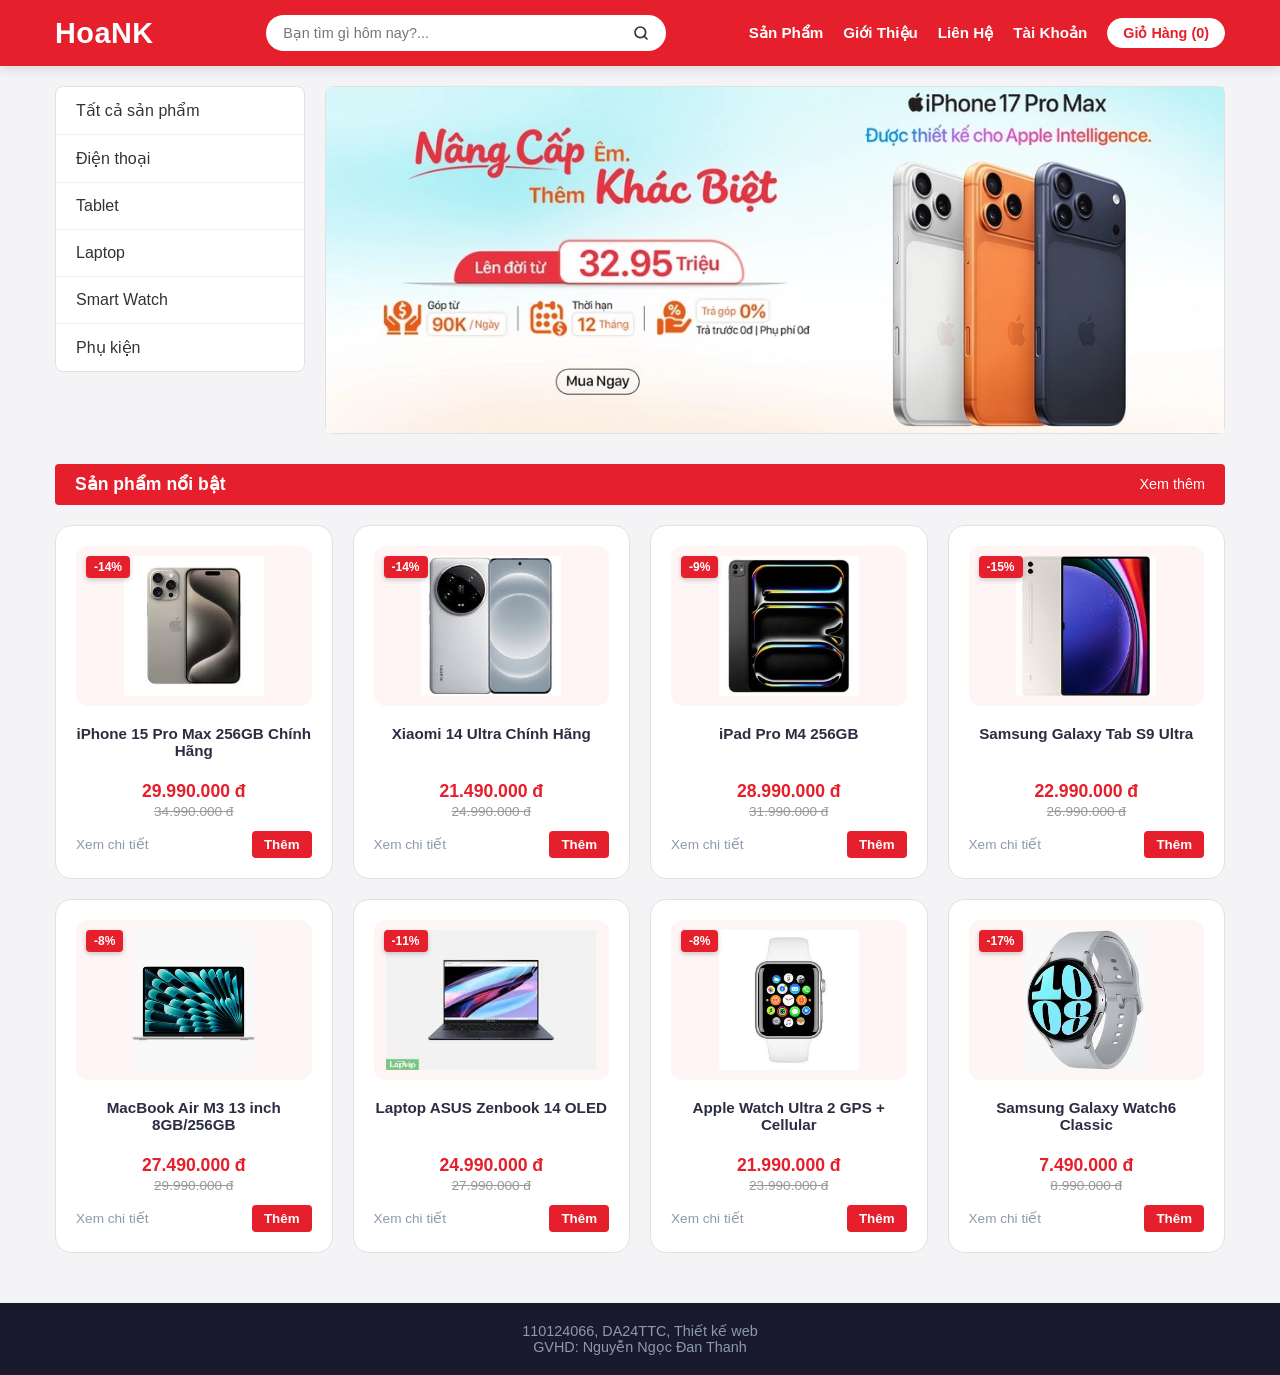
<file: index.html>
<!DOCTYPE html>
<html lang="vi">
<head>
    <meta charset="UTF-8">
    <meta name="viewport" content="width=device-width, initial-scale=1.0">
    <title>HoaNK - Hệ Thống Bán Lẻ Công Nghệ</title>
    <link rel="stylesheet" href="css/index.css">
</head>
<body>

    <header>
        <div class="header-container">
            <div class="logo"><a href="index.html">HoaNK</a></div>
            
            <div class="search-bar">
                <input type="text" id="search-input" placeholder="Bạn tìm gì hôm nay?..." onkeyup="handleSearch(event)">
                <button type="button" onclick="triggerSearch()" class="search-btn-svg">
                    <svg width="16" height="16" viewBox="0 0 24 24" fill="none" stroke="currentColor" stroke-width="2.5" stroke-linecap="round" stroke-linejoin="round">
                        <circle cx="11" cy="11" r="8"></circle>
                        <line x1="21" y1="21" x2="16.65" y2="16.65"></line>
                    </svg>
                </button>
            </div>
            
            <div class="header-menu">
                <nav>
                    <ul>
                        <li><a href="html/san-pham.html">sản phẩm</a></li>
                        <li><a href="html/gioi-thieu.html">giới thiệu</a></li>
                        <li><a href="html/lien-he.html">Liên hệ</a></li>
                        <li><a href="html/tai-khoan.html">Tài khoản</a></li>
                    </ul>
                </nav>
                <a href="html/gio-hang.html" class="cart-btn">giỏ hàng (<span id="cart-count">0</span>)</a>
            </div>
        </div>
    </header>

    <section class="hero-container">
        <aside class="sidebar-menu">
            <ul>
                <li><a href="#" onclick="filterCategory('all')">Tất cả sản phẩm</a></li>
                <li><a href="#" onclick="filterCategory('phone')">Điện thoại</a></li>
                <li><a href="#" onclick="filterCategory('tablet')">Tablet</a></li>
                <li><a href="#" onclick="filterCategory('laptop')">Laptop</a></li>
                <li><a href="#" onclick="filterCategory('watch')">Smart Watch</a></li>
                <li><a href="#" onclick="filterCategory('accessory')">Phụ kiện</a></li>
            </ul>
        </aside>

        <div class="main-banner">
            <div class="banner-content">
                <img class="banner" src="assets/Image/banner/banner.jpg" alt="Sản phẩm nổi bật">
            </div>
        </div>
    </section>

    <main>
        <div class="block-title-bar">
            <span class="block-title" id="current-category-title">Sản phẩm nổi bật</span>
            <a href="html/san-pham.html" class="view-more">Xem thêm</a>
        </div>
        
        <div class="product-grid" id="featured-products">
            </div>
    </main>

    <footer>
        <p>110124066, DA24TTC, Thiết kế web</p>
        <p>GVHD: Nguyễn Ngọc Đan Thanh</p>
    </footer>

    <script src="js/script.js"></script>
    <script>
        window.onload = function() {
            renderProducts('all', true); // Render ban đầu
            updateCartCount();
        }
    </script>
</body>
</html>
</file>
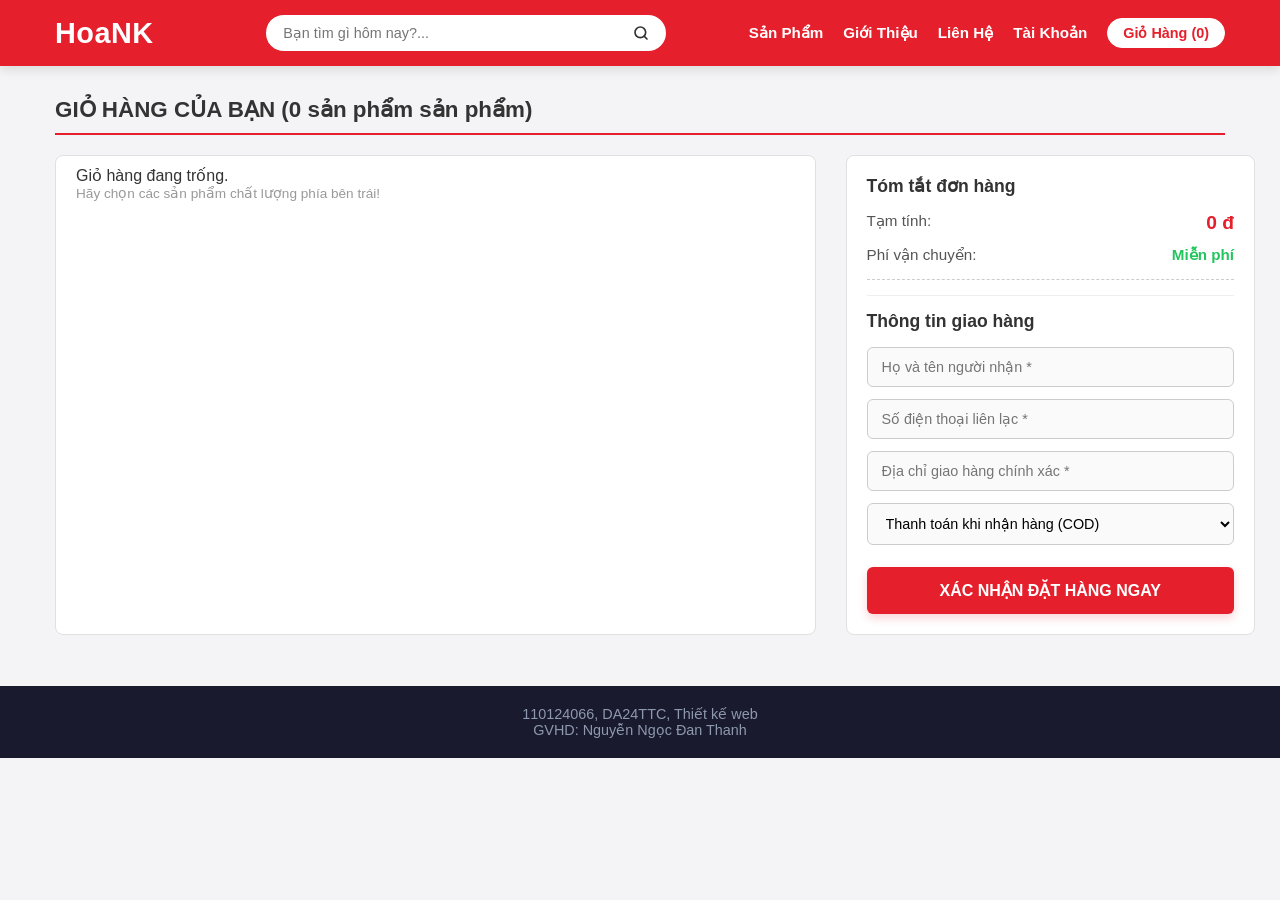
<file: html/gio-hang.html>
<!DOCTYPE html>
<html lang="vi">
<head>
    <meta charset="UTF-8">
    <meta name="viewport" content="width=device-width, initial-scale=1.0">
    <title>Giỏ Hàng - HoaNK Store</title>
    <link rel="stylesheet" href="../css/gio-hang.css">
</head>
<body>

    <header>
        <div class="header-container">
            <div class="logo"><a href="../index.html">HoaNK</a></div>
            
            <div class="search-bar">
                <input type="text" id="search-input" placeholder="Bạn tìm gì hôm nay?..." onkeyup="handleSearch(event)">
                <button type="button" onclick="triggerSearch()" class="search-btn-svg">
                    <svg width="16" height="16" viewBox="0 0 24 24" fill="none" stroke="currentColor" stroke-width="2.5" stroke-linecap="round" stroke-linejoin="round">
                        <circle cx="11" cy="11" r="8"></circle>
                        <line x1="21" y1="21" x2="16.65" y2="16.65"></line>
                    </svg>
                </button>
            </div>
            
            <div class="header-menu">
                <nav>
                    <ul>
                        <li><a href="san-pham.html">sản phẩm</a></li>
                        <li><a href="gioi-thieu.html">giới thiệu</a></li>
                        <li><a href="lien-he.html">Liên hệ</a></li>
                        <li><a href="tai-khoan.html">Tài khoản</a></li>
                    </ul>
                </nav>
                <a href="gio-hang.html" class="cart-btn active">giỏ hàng (<span id="cart-count">0</span>)</a>
            </div>
        </div>
    </header>

    <div class="cart-page-container">
        <h2 class="cart-page-title">GIỎ HÀNG CỦA BẠN (<span id="cart-total-items">0</span> sản phẩm)</h2>
        
        <div class="cart-page-wrapper">
            <div class="cart-left-column" id="cart-items-list">
                </div>

            <div class="cart-right-column">
                <div class="checkout-box-summary">
                    <h3>Tóm tắt đơn hàng</h3>
                    <div class="summary-row">
                        <span>Tạm tính:</span>
                        <span id="cart-total" class="price-highlight">0 đ</span>
                    </div>
                    <div class="summary-row">
                        <span>Phí vận chuyển:</span>
                        <span style="color: #22c55e; font-weight: bold;">Miễn phí</span>
                    </div>
                    
                    <hr class="dashed-line">

                    <form id="checkout-form" class="checkout-cart-page-form" onsubmit="processCheckout(event)">
                        <h3>Thông tin giao hàng</h3>
                        <div class="input-field">
                            <input type="text" id="customer-name" required placeholder="Họ và tên người nhận *">
                        </div>
                        <div class="input-field">
                            <input type="tel" id="customer-phone" required placeholder="Số điện thoại liên lạc *">
                        </div>
                        <div class="input-field">
                            <input type="text" id="customer-address" required placeholder="Địa chỉ giao hàng chính xác *">
                        </div>
                        <div class="input-field">
                            <select id="payment-method">
                                <option value="COD">Thanh toán khi nhận hàng (COD)</option>
                                <option value="Banking">Chuyển khoản qua Ngân hàng</option>
                            </select>
                        </div>
                        <button type="submit" class="btn-final-checkout">XÁC NHẬN ĐẶT HÀNG NGAY</button>
                    </form>
                </div>
            </div>
        </div>
    </div>

    <footer>
        <p>110124066, DA24TTC, Thiết kế web</p>
        <p>GVHD: Nguyễn Ngọc Đan Thanh</p>
    </footer>

    <script src="../js/script.js"></script>
    <script>
        // Khi mở trang giỏ hàng lên, lập tức render dữ liệu ra
        window.onload = function() {
            updateCartCount();
            displayCart();
        }
    </script>
</body>
</html>
</file>
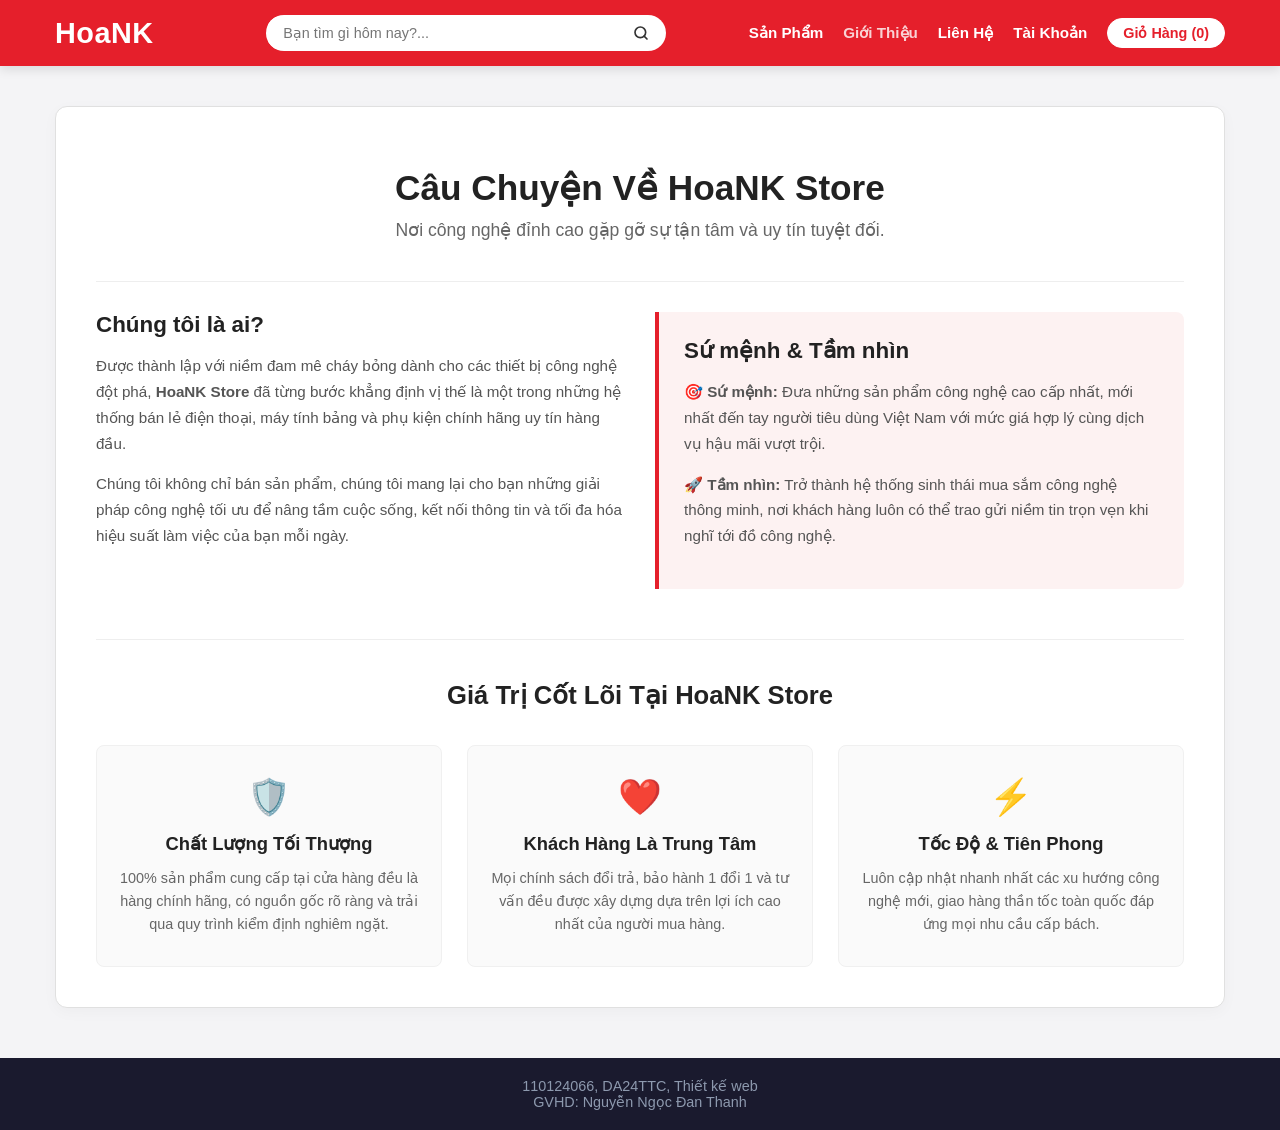
<file: html/gioi-thieu.html>
<!DOCTYPE html>
<html lang="vi">
<head>
    <meta charset="UTF-8">
    <meta name="viewport" content="width=device-width, initial-scale=1.0">
    <title>Giới Thiệu - HoaNK Store</title>
    <link rel="stylesheet" href="../css/gioi-thieu.css">
</head>
<body>

    <header>
        <div class="header-container">
            <div class="logo"><a href="../index.html">HoaNK</a></div>
            
            <div class="search-bar">
                <input type="text" id="search-input" placeholder="Bạn tìm gì hôm nay?..." onkeyup="handleSearch(event)">
                <button type="button" onclick="triggerSearch()" class="search-btn-svg">
                    <svg width="16" height="16" viewBox="0 0 24 24" fill="none" stroke="currentColor" stroke-width="2.5" stroke-linecap="round" stroke-linejoin="round">
                        <circle cx="11" cy="11" r="8"></circle>
                        <line x1="21" y1="21" x2="16.65" y2="16.65"></line>
                    </svg>
                </button>
            </div>
            
            <div class="header-menu">
                <nav>
                    <ul>
                        <li><a href="san-pham.html">Sản phẩm</a></li>
                        <li><a href="gioi-thieu.html" class="active">Giới thiệu</a></li>
                        <li><a href="lien-he.html">Liên hệ</a></li>
                        <li><a href="tai-khoan.html">Tài khoản</a></li>
                    </ul>
                </nav>
                <a href="gio-hang.html" class="cart-btn">Giỏ hàng (<span id="cart-count">0</span>)</a>
            </div>
        </div>
    </header>

    <div class="about-page-container">
        <main class="about-wrapper">
            
            <section class="about-hero">
                <h1>Câu Chuyện Về HoaNK Store</h1>
                <p class="about-lead">Nơi công nghệ đỉnh cao gặp gỡ sự tận tâm và uy tín tuyệt đối.</p>
            </section>

            <hr class="about-divider">

            <section class="about-content-grid">
                <div class="about-text-block">
                    <h2>Chúng tôi là ai?</h2>
                    <p>Được thành lập với niềm đam mê cháy bỏng dành cho các thiết bị công nghệ đột phá, <strong>HoaNK Store</strong> đã từng bước khẳng định vị thế là một trong những hệ thống bán lẻ điện thoại, máy tính bảng và phụ kiện chính hãng uy tín hàng đầu.</p>
                    <p>Chúng tôi không chỉ bán sản phẩm, chúng tôi mang lại cho bạn những giải pháp công nghệ tối ưu để nâng tầm cuộc sống, kết nối thông tin và tối đa hóa hiệu suất làm việc của bạn mỗi ngày.</p>
                </div>
                <div class="about-text-block highlight-box">
                    <h2>Sứ mệnh & Tầm nhìn</h2>
                    <p>🎯 <strong>Sứ mệnh:</strong> Đưa những sản phẩm công nghệ cao cấp nhất, mới nhất đến tay người tiêu dùng Việt Nam với mức giá hợp lý cùng dịch vụ hậu mãi vượt trội.</p>
                    <p>🚀 <strong>Tầm nhìn:</strong> Trở thành hệ thống sinh thái mua sắm công nghệ thông minh, nơi khách hàng luôn có thể trao gửi niềm tin trọn vẹn khi nghĩ tới đồ công nghệ.</p>
                </div>
            </section>

            <section class="about-values">
                <h2 class="section-title">Giá Trị Cốt Lõi Tại HoaNK Store</h2>
                <div class="values-grid">
                    <div class="value-card">
                        <div class="value-icon">🛡️</div>
                        <h3>Chất Lượng Tối Thượng</h3>
                        <p>100% sản phẩm cung cấp tại cửa hàng đều là hàng chính hãng, có nguồn gốc rõ ràng và trải qua quy trình kiểm định nghiêm ngặt.</p>
                    </div>
                    <div class="value-card">
                        <div class="value-icon">❤️</div>
                        <h3>Khách Hàng Là Trung Tâm</h3>
                        <p>Mọi chính sách đổi trả, bảo hành 1 đổi 1 và tư vấn đều được xây dựng dựa trên lợi ích cao nhất của người mua hàng.</p>
                    </div>
                    <div class="value-card">
                        <div class="value-icon">⚡</div>
                        <h3>Tốc Độ & Tiên Phong</h3>
                        <p>Luôn cập nhật nhanh nhất các xu hướng công nghệ mới, giao hàng thần tốc toàn quốc đáp ứng mọi nhu cầu cấp bách.</p>
                    </div>
                </div>
            </section>

        </main>
    </div>

    <footer>
        <p>110124066, DA24TTC, Thiết kế web</p>
        <p>GVHD: Nguyễn Ngọc Đan Thanh</p>
    </footer>

    <script src="../js/script.js"></script>
    <script>
        window.onload = function() {
            // Tự động đồng bộ số lượng giỏ hàng hiển thị từ LocalStorage lên Header
            updateCartCount();
        }
    </script>
</body>
</html>
</file>
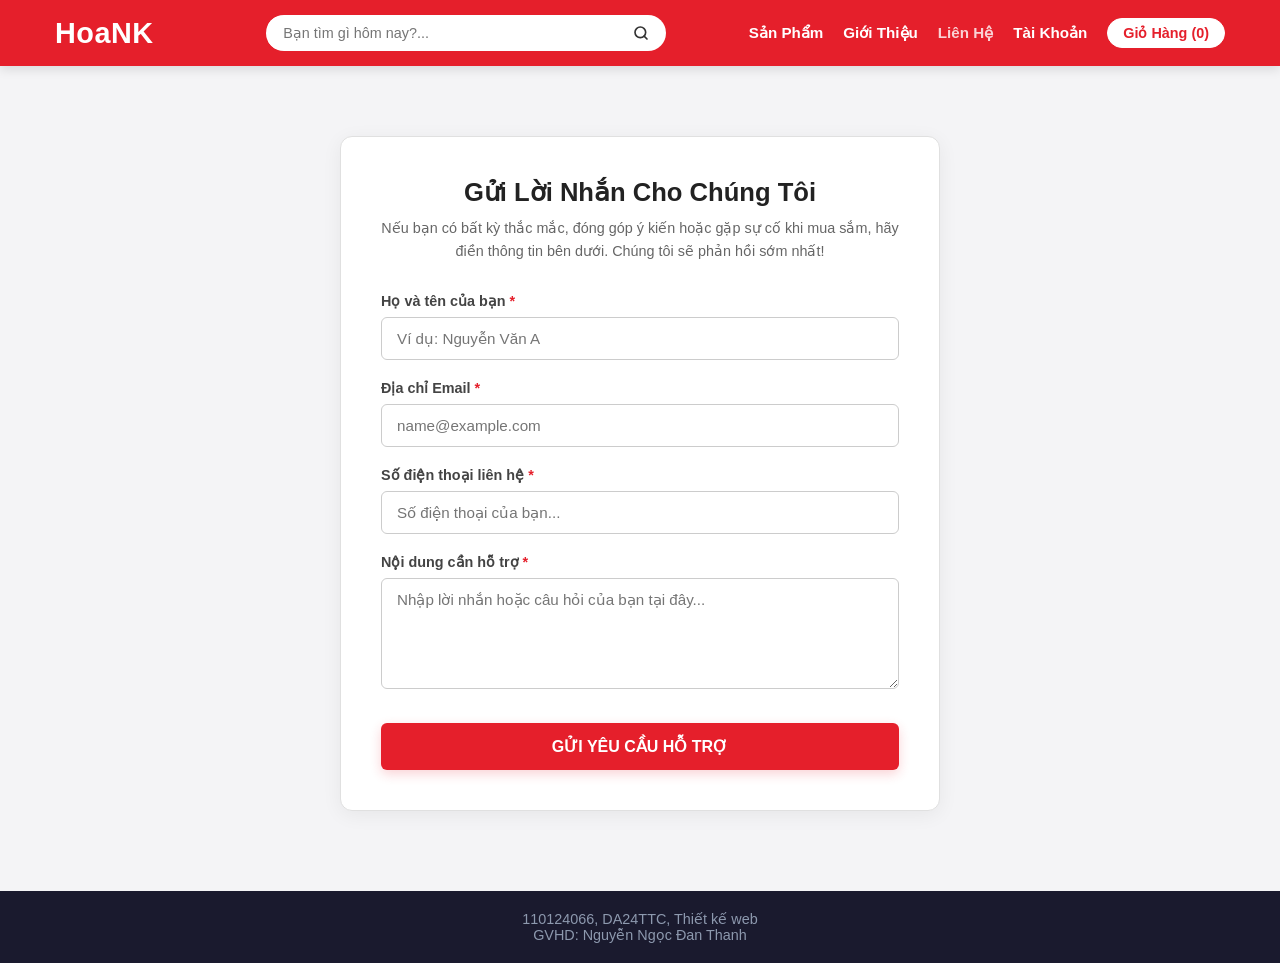
<file: html/lien-he.html>
<!DOCTYPE html>
<html lang="vi">
<head>
    <meta charset="UTF-8">
    <meta name="viewport" content="width=device-width, initial-scale=1.0">
    <title>Liên Hệ - HoaNK Store</title>
    <link rel="stylesheet" href="../css/lien-he.css">
</head>
<body>

    <header>
        <div class="header-container">
            <div class="logo"><a href="../index.html">HoaNK</a></div>
            
            <div class="search-bar">
                <input type="text" id="search-input" placeholder="Bạn tìm gì hôm nay?..." onkeyup="handleSearch(event)">
                <button type="button" onclick="triggerSearch()" class="search-btn-svg">
                    <svg width="16" height="16" viewBox="0 0 24 24" fill="none" stroke="currentColor" stroke-width="2.5" stroke-linecap="round" stroke-linejoin="round">
                        <circle cx="11" cy="11" r="8"></circle>
                        <line x1="21" y1="21" x2="16.65" y2="16.65"></line>
                    </svg>
                </button>
            </div>
            
            <div class="header-menu">
                <nav>
                    <ul>
                        <li><a href="san-pham.html">Sản phẩm</a></li>
                        <li><a href="gioi-thieu.html">Giới thiệu</a></li>
                        <li><a href="lien-he.html" class="active">Liên hệ</a></li>
                        <li><a href="tai-khoan.html">Tài khoản</a></li>
                    </ul>
                </nav>
                <a href="gio-hang.html" class="cart-btn">Giỏ hàng (<span id="cart-count">0</span>)</a>
            </div>
        </div>
    </header>

    <div class="contact-page-container">
        <main class="contact-wrapper single-form">
            
            <div class="contact-form-block">
                <h2>Gửi Lời Nhắn Cho Chúng Tôi</h2>
                <p class="contact-subtitle">Nếu bạn có bất kỳ thắc mắc, đóng góp ý kiến hoặc gặp sự cố khi mua sắm, hãy điền thông tin bên dưới. Chúng tôi sẽ phản hồi sớm nhất!</p>
                
                <form id="feedback-form" onsubmit="handleContactSubmit(event)">
                    <div class="form-group">
                        <label for="contact-name">Họ và tên của bạn <span class="required">*</span></label>
                        <input type="text" id="contact-name" placeholder="Ví dụ: Nguyễn Văn A" required>
                    </div>

                    <div class="form-group">
                        <label for="contact-email">Địa chỉ Email <span class="required">*</span></label>
                        <input type="email" id="contact-email" placeholder="name@example.com" required>
                    </div>

                    <div class="form-group">
                        <label for="contact-phone">Số điện thoại liên hệ <span class="required">*</span></label>
                        <input type="tel" id="contact-phone" placeholder="Số điện thoại của bạn..." required>
                    </div>

                    <div class="form-group">
                        <label for="contact-message">Nội dung cần hỗ trợ <span class="required">*</span></label>
                        <textarea id="contact-message" rows="5" placeholder="Nhập lời nhắn hoặc câu hỏi của bạn tại đây..." required></textarea>
                    </div>

                    <button type="submit" class="btn-submit-contact">GỬI YÊU CẦU HỖ TRỢ</button>
                </form>
            </div>

        </main>
    </div>

    <footer>
        <p>110124066, DA24TTC, Thiết kế web</p>
        <p>GVHD: Nguyễn Ngọc Đan Thanh</p>
    </footer>

    <script src="../js/script.js"></script>
    <script>
        window.onload = function() {
            // Tự động đồng bộ cập nhật số lượng giỏ hàng lên Header
            updateCartCount();
        }

        // Xử lý sự kiện khi bấm nút gửi Form
        function handleContactSubmit(event) {
            event.preventDefault(); // Chặn tải lại trang
            
            const name = document.getElementById('contact-name').value;
            
            // Nếu bạn đã cài đặt hàm showToast thông báo tự ẩn, hệ thống sẽ gọi chạy rất mượt
            if (typeof showToast === "function") {
                showToast(`Cảm ơn ${name}! Yêu cầu hỗ trợ đã được gửi thành công.`);
            } else {
                alert(`Cảm ơn ${name}! Yêu cầu hỗ trợ của bạn đã được gửi đi.`);
            }

            // Làm sạch các ô nhập liệu sau khi gửi thành công
            document.getElementById('feedback-form').reset();
        }
    </script>
</body>
</html>
</file>
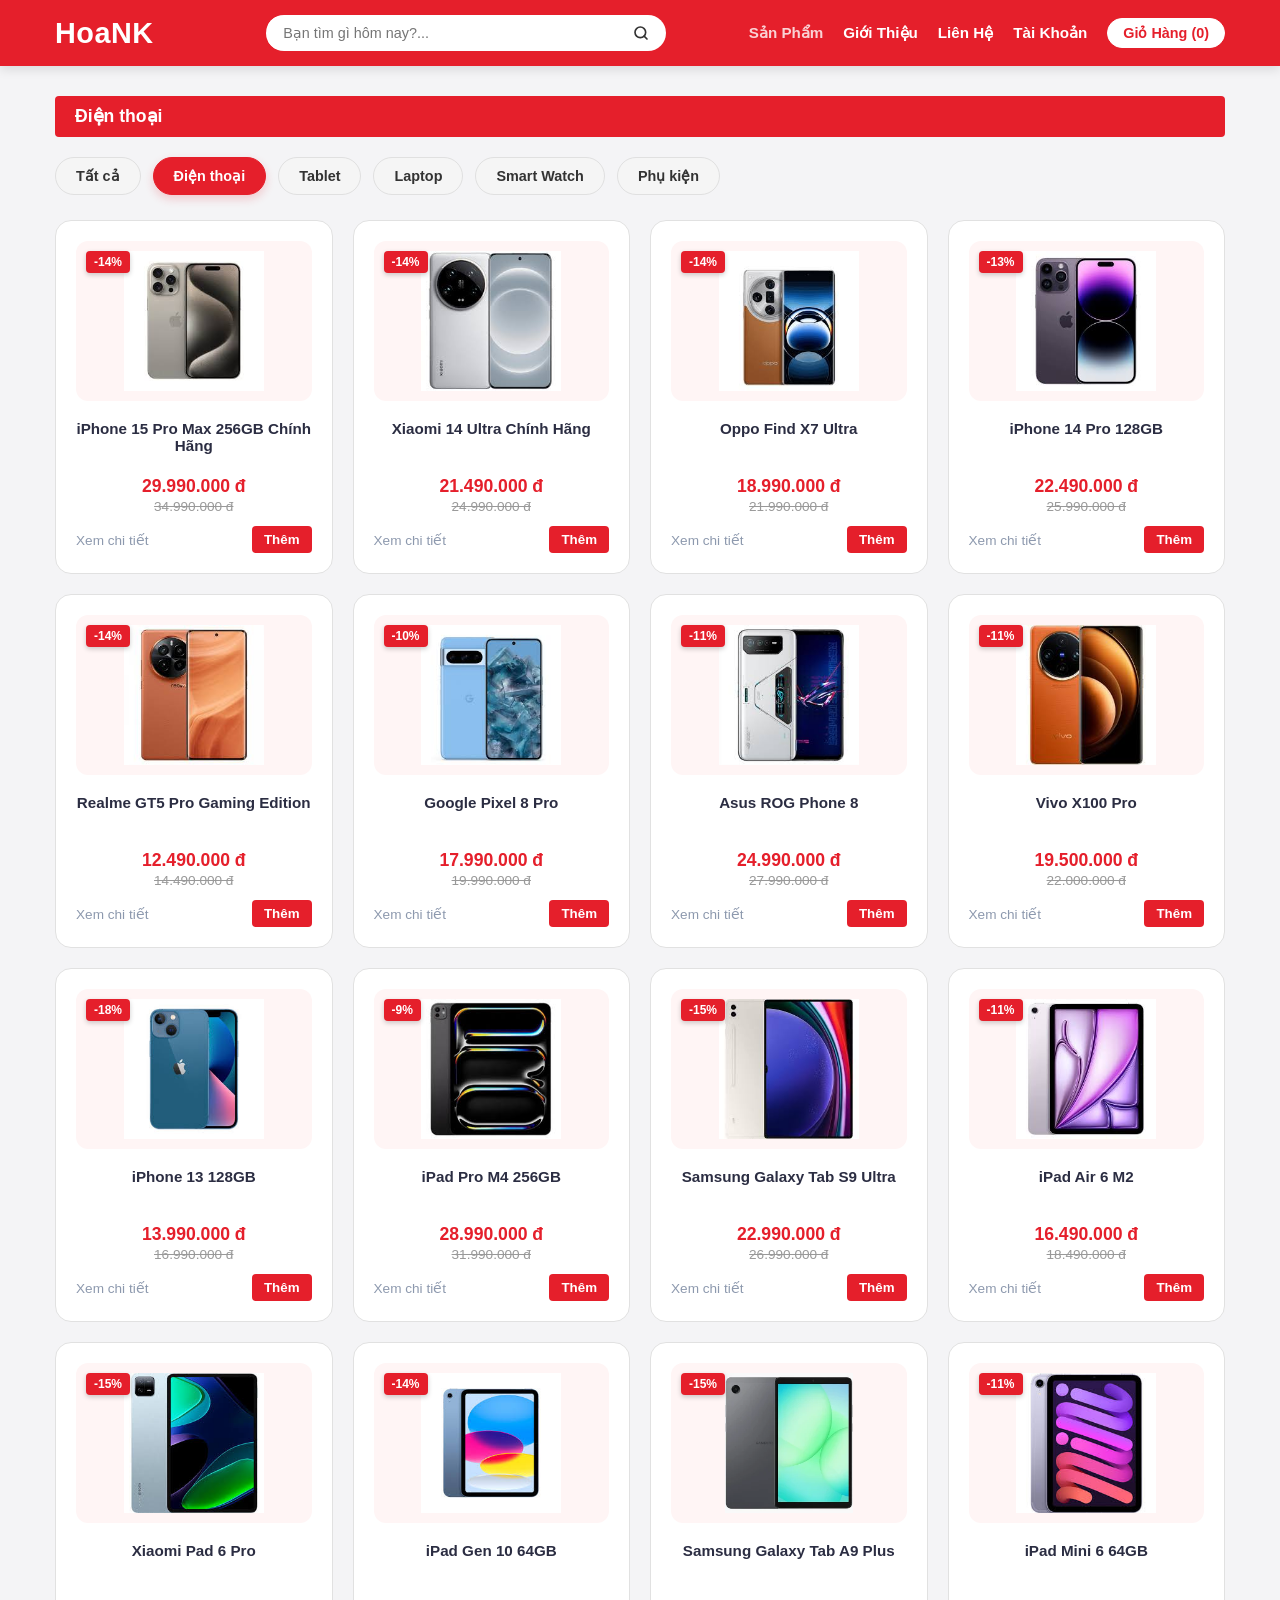
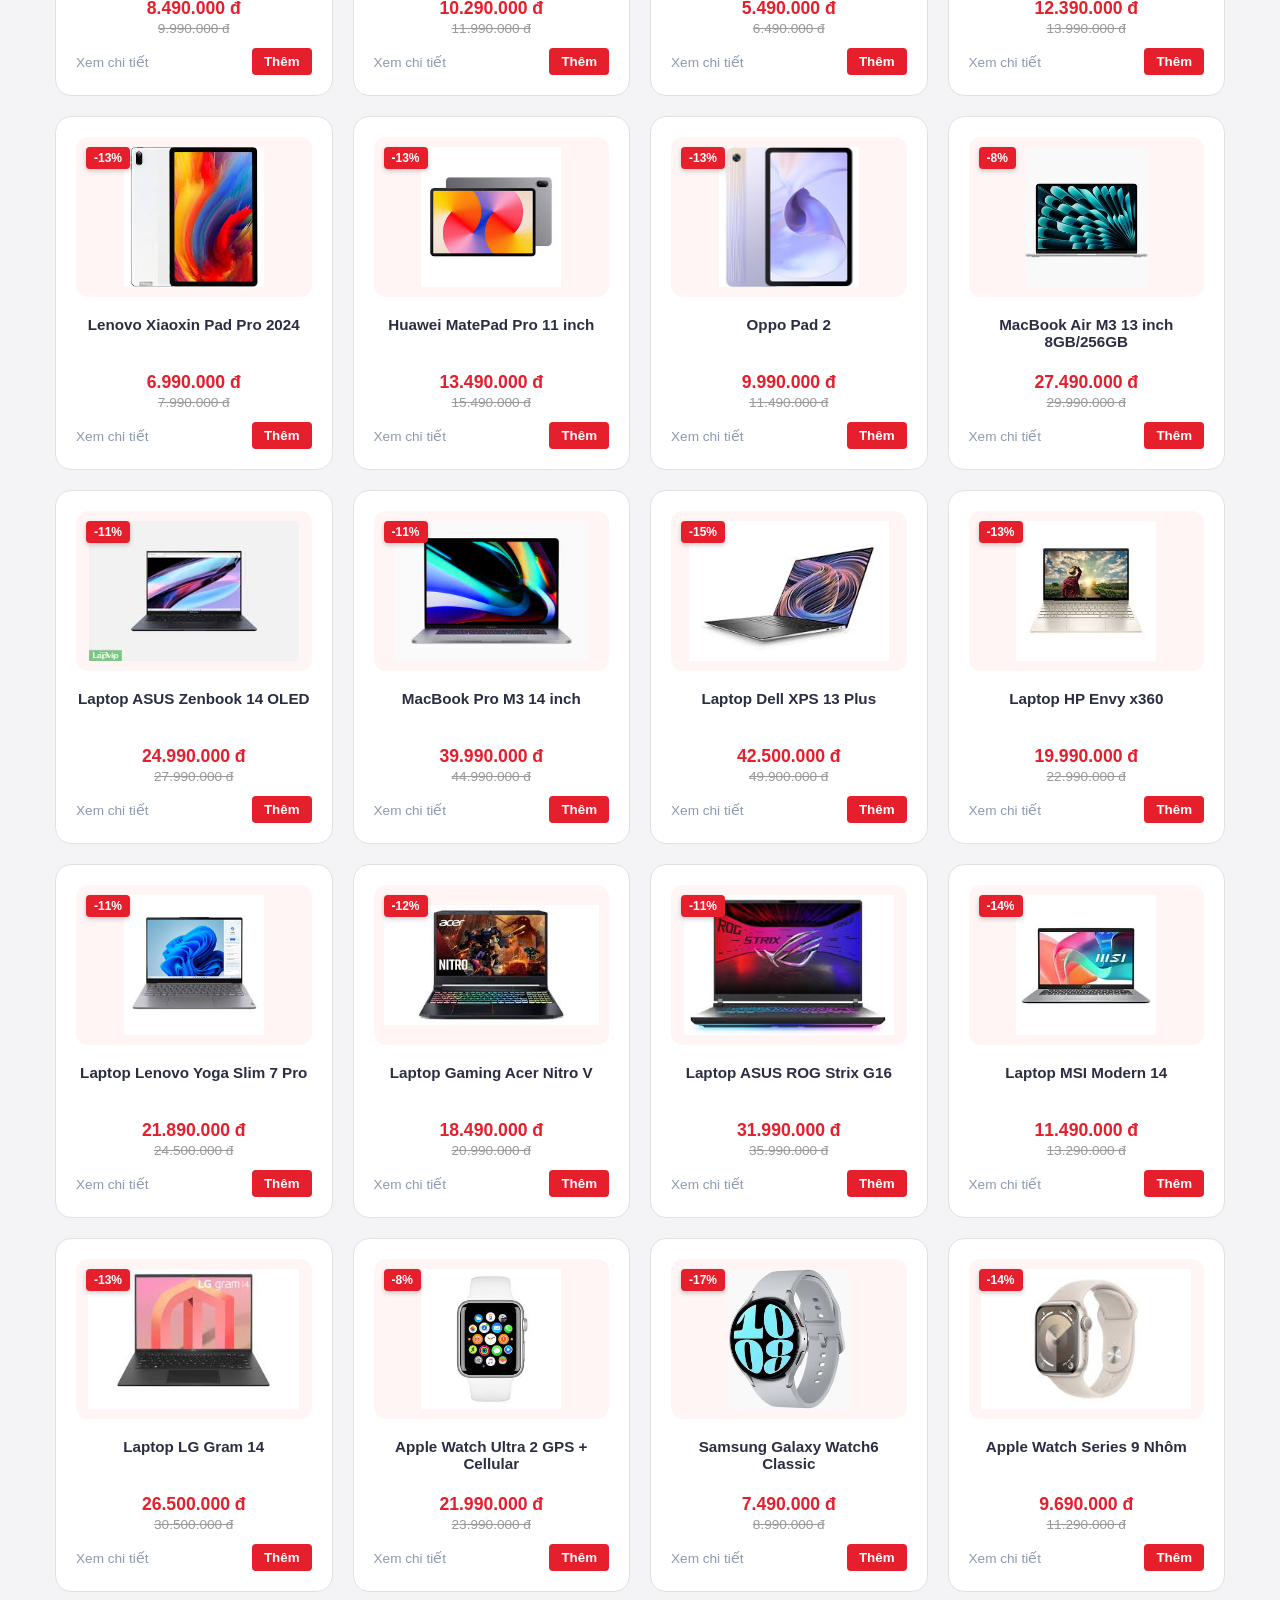
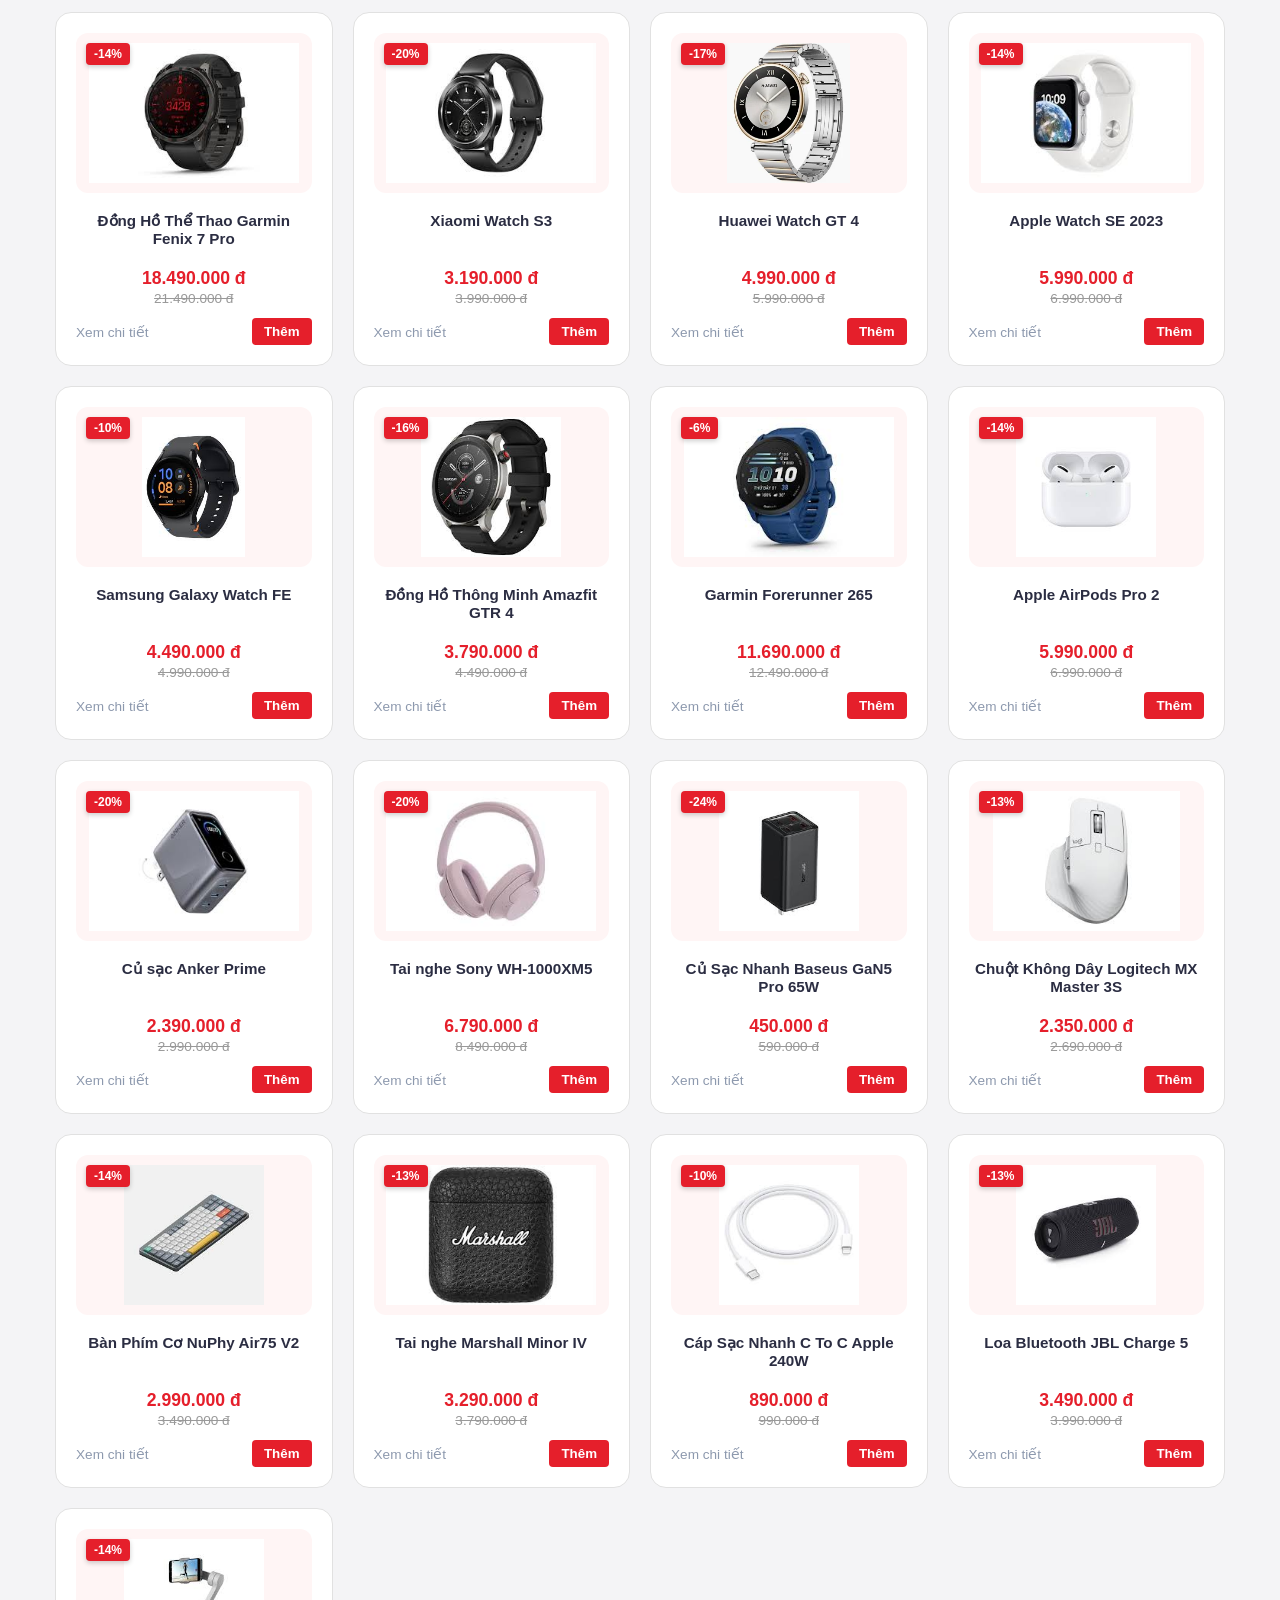
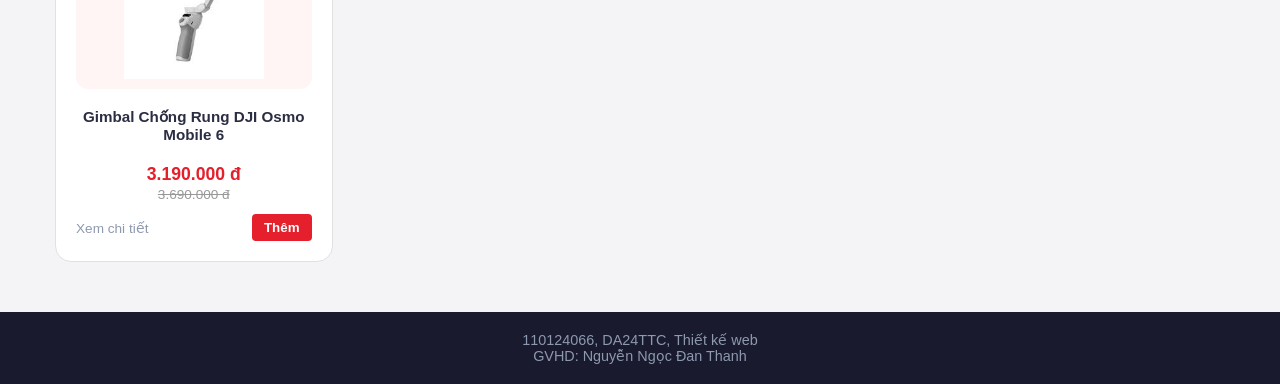
<file: html/san-pham.html>
<!DOCTYPE html>
<html lang="vi">
<head>
    <meta charset="UTF-8">
    <meta name="viewport" content="width=device-width, initial-scale=1.0">
    <title>Sản Phẩm - HoaNK Store</title>
    <link rel="stylesheet" href="../css/san-pham.css">
</head>
<body>

    <header>
        <div class="header-container">
            <div class="logo"><a href="../index.html">HoaNK</a></div>
            
            <div class="search-bar">
                <input type="text" id="search-input" placeholder="Bạn tìm gì hôm nay?..." onkeyup="handleSearch(event)">
                <button type="button" onclick="triggerSearch()" class="search-btn-svg">
                    <svg width="16" height="16" viewBox="0 0 24 24" fill="none" stroke="currentColor" stroke-width="2.5" stroke-linecap="round" stroke-linejoin="round">
                        <circle cx="11" cy="11" r="8"></circle>
                        <line x1="21" y1="21" x2="16.65" y2="16.65"></line>
                    </svg>
                </button>
            </div>
            
            <div class="header-menu">
                <nav>
                    <ul>
                        <li><a href="san-pham.html" class="active">Sản phẩm</a></li>
                        <li><a href="gioi-thieu.html">Giới thiệu</a></li>
                        <li><a href="lien-he.html">Liên hệ</a></li>
                        <li><a href="tai-khoan.html">Tài khoản</a></li>
                    </ul>
                </nav>
                <a href="gio-hang.html" class="cart-btn">Giỏ hàng (<span id="cart-count">0</span>)</a>
            </div>
        </div>
    </header>

    <div class="shop-page-wrapper-full">
        <main class="shop-main-content">
            <div class="block-title-bar">
                <span class="block-title" id="current-category-title">Điện thoại</span>
            </div>

            <div class="category-tabs">
                <button class="tab-btn" onclick="filterCategory('all')">Tất cả</button>
                <button class="tab-btn active" onclick="filterCategory('phone')">Điện thoại</button>
                <button class="tab-btn" onclick="filterCategory('tablet')">Tablet</button>
                <button class="tab-btn" onclick="filterCategory('laptop')">Laptop</button>
                <button class="tab-btn" onclick="filterCategory('watch')">Smart Watch</button>
                <button class="tab-btn" onclick="filterCategory('accessory')">Phụ kiện</button>
            </div>

            <div class="product-grid" id="all-products">
                </div>
        </main>
    </div>

    <footer>
        <p>110124066, DA24TTC, Thiết kế web</p>
        <p>GVHD: Nguyễn Ngọc Đan Thanh</p>
    </footer>

    <script src="../js/script.js"></script>
    <script>
        // Xử lý đọc dữ liệu danh mục khi trang vừa tải xong
        window.onload = function() {
            // Kiểm tra xem người dùng có chuyển từ danh mục ở trang chủ sang không
            const savedCategory = sessionStorage.getItem('selectedCategory');
            
            if (savedCategory) {
                // Nếu có, kích hoạt bộ lọc danh mục tương ứng
                filterCategory(savedCategory);
                // Xóa danh mục đã lưu trong bộ nhớ tạm để tránh lặp lại logic
                sessionStorage.removeItem('selectedCategory');
            } else {
                // Nếu truy cập trực tiếp, mặc định hiển thị danh mục "all" (Điện thoại)
                renderProducts('all', false);
            }
            
            // Cập nhật số lượng hiển thị trên icon giỏ hàng ở Header
            updateCartCount();
        }
    </script>
</body>
</html>
</file>
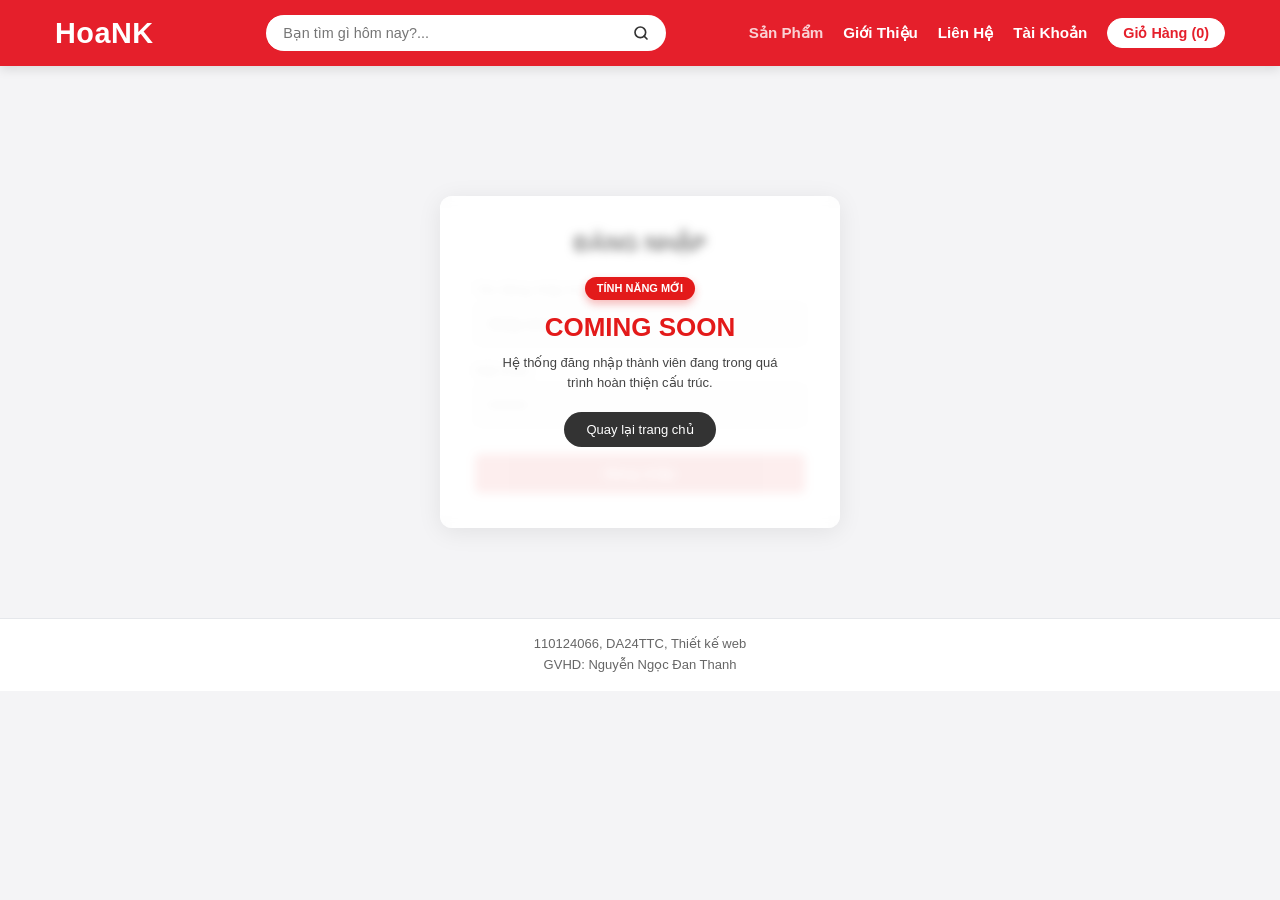
<file: html/tai-khoan.html>
<!DOCTYPE html>
<html lang="vi">
<head>
    <meta charset="UTF-8">
    <meta name="viewport" content="width=device-width, initial-scale=1.0">
    <title>Đăng Nhập - HoaNK Store</title>
    <link rel="stylesheet" href="../css/tai-khoan.css">
</head>
<body>

    <header>
        <div class="header-container">
            <div class="logo"><a href="../index.html">HoaNK</a></div>
            
            <div class="search-bar">
                <input type="text" id="search-input" placeholder="Bạn tìm gì hôm nay?..." onkeyup="handleSearch(event)">
                <button type="button" onclick="triggerSearch()" class="search-btn-svg">
                    <svg width="16" height="16" viewBox="0 0 24 24" fill="none" stroke="currentColor" stroke-width="2.5" stroke-linecap="round" stroke-linejoin="round">
                        <circle cx="11" cy="11" r="8"></circle>
                        <line x1="21" y1="21" x2="16.65" y2="16.65"></line>
                    </svg>
                </button>
            </div>
            
            <div class="header-menu">
                <nav>
                    <ul>
                        <li><a href="san-pham.html" class="active">Sản phẩm</a></li>
                        <li><a href="gioi-thieu.html">Giới thiệu</a></li>
                        <li><a href="lien-he.html">Liên hệ</a></li>
                        <li><a href="tai-khoan.html">Tài khoản</a></li>
                    </ul>
                </nav>
                <a href="gio-hang.html" class="cart-btn">Giỏ hàng (<span id="cart-count">0</span>)</a>
            </div>
        </div>
    </header>

    <main class="taikh-main">
        <div class="taikh-login-card">
            <h2>Đăng Nhập</h2>
            
            <div class="taikh-form-group">
                <label>Tên đăng nhập hoặc Email</label>
                <input type="text" placeholder="Nhập email tài khoản...">
            </div>
            <div class="taikh-form-group">
                <label>Mật khẩu</label>
                <input type="password" placeholder="••••••••">
            </div>
            <button class="taikh-btn-login-dummy">Đăng nhập</button>

            <div class="taikh-coming-soon-overlay">
                <div class="taikh-coming-soon-badge">Tính năng mới</div>
                <h3>Coming Soon</h3>
                <p>Hệ thống đăng nhập thành viên đang trong quá trình hoàn thiện cấu trúc.</p>
                <a href="../index.html" class="taikh-btn-back-home">Quay lại trang chủ</a>
            </div>
        </div>
    </main>

    <footer class="taikh-footer">
        <p>110124066, DA24TTC, Thiết kế web</p>
        <p>GVHD: Nguyễn Ngọc Đan Thanh</p>
    </footer>

</body>
</html>
</file>
<file: css/index.css>
@import url("base.css");
/* ==========================================================================
   3. TRANG CHỦ (HERO BANNER & SIDEBAR)
   ========================================================================== */
.hero-container {
    max-width: 1200px;
    margin: 20px auto;
    padding: 0 15px;
    display: grid;
    grid-template-columns: 250px 1fr;
    gap: 20px;
}

.sidebar-menu {
    background-color: #fff;
    border-radius: 8px;
    border: 1px solid #e1e1e1;
    overflow: hidden;
    height: fit-content;
}

.sidebar-menu ul {
    list-style: none;
}

.sidebar-menu ul li a {
    display: block;
    padding: 14px 20px;
    color: #333;
    text-decoration: none;
    font-weight: 500;
    border-bottom: 1px solid #f0f0f0;
    transition: background 0.2s;
}

.sidebar-menu ul li:last-child a {
    border-bottom: none;
}

.sidebar-menu ul li a:hover, 
.sidebar-menu ul li a.active {
    background-color: #fff5f5;
    color: #e51f2b;
    font-weight: 600;
}

.main-banner {
    background: linear-gradient(135deg, #2b2d42, #1a1a2e);
    border-radius: 8px;
    color: white;
    display: flex;
    align-items: center;
    min-height: 290px;
    border: 1px solid #e1e1e1;
}

.banner-content h2 {
    font-size: 2.2rem;
    margin-bottom: 10px;
    color: #fff;
}

.banner-content p {
    color: #adb5bd;
    margin-bottom: 20px;
}
.banner {
    width: 100%;                /* Ảnh sẽ co giãn vừa khít theo độ rộng của .banner-content */
    height: auto;               /* Tự động tính chiều cao theo tỉ lệ gốc, tuyệt đối không bị méo ảnh */
    max-height: 400px;          /* Khống chế chiều cao tối đa của banner để không chiếm quá nhiều diện tích màn hình */
    object-fit: cover;          /* Cắt cúp ảnh thông minh để phủ kín khung nếu ảnh quá dài hoặc quá cao */
    display: block;
}

.btn-shop-now {
    display: inline-block;
    background-color: #e51f2b;
    color: white;
    padding: 10px 25px;
    border-radius: 4px;
    text-decoration: none;
    font-weight: bold;
}


@media (max-width: 992px) {
    .product-grid { 
        grid-template-columns: repeat(2, 1fr); 
    }
    .hero-container { 
        grid-template-columns: 1fr; 
    }
}
</file>
<file: css/gio-hang.css>
@import url("base.css");
/* ==========================================================================
   6. TRANG GIỎ HÀNG ĐỘC LẬP (CART PAGE FULL)
   ========================================================================== */
.cart-page-container {
    max-width: 1200px;
    margin: 30px auto;
    padding: 0 15px;
    min-height: 60vh;
}

.cart-page-title {
    font-size: 1.4rem;
    color: #333;
    margin-bottom: 20px;
    font-weight: 700;
    border-bottom: 2px solid #e51f2b;
    padding-bottom: 10px;
}

.cart-page-wrapper {
    display: grid;
    grid-template-columns: 1fr;
    gap: 30px;
}

.cart-left-column {
    background: #fff;
    border-radius: 8px;
    padding: 10px 20px;
    border: 1px solid #e0e0e0;
}

.cart-page-item {
    display: flex;
    align-items: center;
    justify-content: space-between;
    padding: 20px 0;
    border-bottom: 1px solid #eee;
    gap: 15px;
}

.cart-page-item:last-child {
    border-bottom: none;
}

.cart-page-item img {
    width: 70px;
    height: 70px;
    object-fit: contain;
    background: #f9f9f9;
    border-radius: 6px;
}

.cart-item-info {
    flex: 2;
}

.cart-item-info h4 {
    font-size: 1rem;
    color: #333;
    margin-bottom: 5px;
}

.cart-item-info .item-price {
    color: #e51f2b;
    font-weight: bold;
    font-size: 0.95rem;
}

.cart-page-qty {
    display: flex;
    align-items: center;
    border: 1px solid #ccc;
    border-radius: 4px;
    overflow: hidden;
}

.cart-page-qty button {
    background: #f5f5f5;
    border: none;
    width: 30px;
    height: 30px;
    cursor: pointer;
    font-weight: bold;
    font-size: 1rem;
}

.cart-page-qty button:hover {
    background: #ddd;
}

.cart-page-qty span {
    padding: 0 12px;
    font-weight: bold;
    font-size: 0.95rem;
}

.btn-delete-item {
    background: none;
    border: none;
    color: #888;
    cursor: pointer;
    font-size: 1.1rem;
    transition: color 0.2s;
}

.btn-delete-item:hover {
    color: #e51f2b;
}

/* Khối hóa đơn tính tiền trang giỏ hàng */
.checkout-box-summary {
    background: #fff;
    border: 1px solid #e0e0e0;
    border-radius: 8px;
    padding: 20px;
    position: sticky;
    top: 20px;
}

.checkout-box-summary h3 {
    font-size: 1.1rem;
    color: #333;
    margin-bottom: 15px;
    font-weight: 700;
}

.summary-row {
    display: flex;
    justify-content: space-between;
    margin-bottom: 12px;
    font-size: 0.95rem;
    color: #555;
}

.price-highlight {
    color: #e51f2b;
    font-weight: bold;
    font-size: 1.2rem;
}

.dashed-line {
    border: none;
    border-top: 1px dashed #ccc;
    margin: 15px 0;
}

.checkout-cart-page-form {
    margin-top: 15px;
}

.checkout-cart-page-form h3 {
    border-top: 1px solid #eee;
    padding-top: 15px;
}

.input-field {
    margin-bottom: 12px;
}

.input-field input, 
.input-field select {
    width: 100%;
    padding: 11px 14px;
    border: 1px solid #ccc;
    border-radius: 6px;
    font-size: 0.9rem;
    outline: none;
    background: #fafafa;
}

.input-field input:focus, 
.input-field select:focus {
    border-color: #e51f2b;
    background: #fff;
}

.btn-final-checkout {
    width: 100%;
    background: #e51f2b;
    color: #fff;
    border: none;
    padding: 14px;
    font-size: 1rem;
    font-weight: bold;
    border-radius: 6px;
    cursor: pointer;
    box-shadow: 0 4px 10px rgba(229, 31, 43, 0.2);
    margin-top: 10px;
}

.btn-final-checkout:hover {
    background: #b71c1c;
}

.cart-empty-state {
    text-align: center;
    padding: 50px 20px;
    color: #666;
}

.btn-back-to-shop {
    display: inline-block;
    margin-top: 15px;
    background: #e51f2b;
    color: white;
    padding: 10px 20px;
    text-decoration: none;
    font-weight: bold;
    border-radius: 4px;
}


@media (min-width: 1024px) {
    .cart-page-wrapper {
        grid-template-columns: 65% 35%;
    }
}
</file>
<file: css/gioi-thieu.css>
@import url("base.css");
/* ==========================================================================
   9. TRANG GIỚI THIỆU (ABOUT US)
   ========================================================================== */
.about-page-container {
    max-width: 1200px;
    margin: 40px auto;
    padding: 0 15px;
    min-height: 75vh;
}

.about-wrapper {
    background: #ffffff;
    border: 1px solid #e0e0e0;
    border-radius: 12px;
    padding: 40px;
    box-shadow: 0 4px 15px rgba(0, 0, 0, 0.03);
}

.about-hero {
    text-align: center;
    padding: 20px 0 10px 0;
}

.about-hero h1 {
    font-size: 2.2rem;
    color: #222;
    font-weight: 800;
    margin-bottom: 12px;
}

.about-lead {
    font-size: 1.1rem;
    color: #666;
    margin: 0;
}

.about-divider {
    border: 0;
    height: 1px;
    background: #eee;
    margin: 30px 0;
}

.about-content-grid {
    display: grid;
    grid-template-columns: 1fr;
    gap: 30px;
    margin-bottom: 50px;
}

.about-text-block h2 {
    font-size: 1.4rem;
    color: #222;
    margin-top: 0;
    margin-bottom: 15px;
    font-weight: 700;
}

.about-text-block p {
    font-size: 0.95rem;
    color: #555;
    line-height: 1.7;
    margin-bottom: 15px;
}

.about-text-block.highlight-box {
    background: #fdf2f2;
    border-left: 4px solid #e51f2b;
    padding: 25px;
    border-radius: 0 8px 8px 0;
}

.about-values {
    border-top: 1px solid #eee;
    padding-top: 40px;
}

.about-values .section-title {
    font-size: 1.6rem;
    color: #222;
    text-align: center;
    margin-bottom: 35px;
    font-weight: 700;
}

.values-grid {
    display: grid;
    grid-template-columns: 1fr;
    gap: 25px;
}

.value-card {
    background: #fafafa;
    border: 1px solid #f0f0f0;
    border-radius: 8px;
    padding: 30px 20px;
    text-align: center;
    transition: transform 0.2s, box-shadow 0.2s;
}

.value-card:hover {
    transform: translateY(-5px);
    background: #ffffff;
    border-color: #ffebee;
    box-shadow: 0 8px 25px rgba(229, 31, 43, 0.08);
}

.value-icon {
    font-size: 2.2rem;
    margin-bottom: 15px;
}

.value-card h3 {
    font-size: 1.15rem;
    color: #222;
    margin-bottom: 12px;
    font-weight: 700;
}

.value-card p {
    font-size: 0.9rem;
    color: #666;
    line-height: 1.6;
    margin: 0;
}


@media (min-width: 768px) {
    .about-content-grid {
        grid-template-columns: 1fr 1fr;
    }
    .values-grid {
        grid-template-columns: repeat(3, 1fr);
    }
}
</file>
<file: css/lien-he.css>
@import url("base.css");
/* ==========================================================================
   8. TRANG LIÊN HỆ (CONTACT MODERN FORM)
   ========================================================================== */
.contact-page-container {
    max-width: 1200px;
    margin: 40px auto;
    padding: 0 15px;
    min-height: 70vh;
    display: flex;
    justify-content: center;
    align-items: center;
}

.contact-wrapper.single-form {
    width: 100%;
    max-width: 600px;
    background: #ffffff;
    border: 1px solid #e0e0e0;
    border-radius: 12px;
    padding: 40px;
    box-shadow: 0 4px 20px rgba(0, 0, 0, 0.06);
    box-sizing: border-box;
}

.contact-form-block h2 {
    font-size: 1.6rem;
    color: #222;
    font-weight: 700;
    margin-top: 0;
    margin-bottom: 10px;
    text-align: center;
}

.contact-subtitle {
    font-size: 0.9rem;
    color: #666;
    line-height: 1.6;
    margin-bottom: 30px;
    text-align: center;
}

.form-group {
    margin-bottom: 20px;
}

.form-group label {
    display: block;
    font-size: 0.9rem;
    font-weight: 600;
    color: #444;
    margin-bottom: 8px;
}

.form-group .required {
    color: #e51f2b;
}

.form-group input, 
.form-group textarea {
    width: 100%;
    padding: 12px 15px;
    border: 1px solid #ccc;
    border-radius: 6px;
    font-size: 0.95rem;
    color: #333;
    outline: none;
    transition: border-color 0.2s;
    box-sizing: border-box;
}

.form-group input:focus, 
.form-group textarea:focus {
    border-color: #e51f2b;
    box-shadow: 0 0 0 3px rgba(229, 31, 43, 0.1);
}

.btn-submit-contact {
    width: 100%;
    background: #e51f2b;
    color: #ffffff;
    border: none;
    padding: 14px;
    font-size: 1rem;
    font-weight: bold;
    border-radius: 6px;
    cursor: pointer;
    transition: background 0.2s;
    box-shadow: 0 4px 12px rgba(229, 31, 43, 0.2);
    margin-top: 10px;
}

.btn-submit-contact:hover {
    background: #b71c1c;
}
</file>
<file: css/san-pham.css>
@import url("base.css");
/* ==========================================================================
   5. TRANG DANH SÁCH SẢN PHẨM (CÓ GIỎ HÀNG MINI BÊN PHẢI)
   ========================================================================== */
.shop-page-wrapper {
    max-width: 1200px;
    margin: 20px auto;
    padding: 0 15px;
    display: grid;
    grid-template-columns: 1fr;
    gap: 30px;
}

.shop-main-content {
    background-color: transparent;
}

.shop-sidebar-cart {
    height: fit-content;
}

.sticky-cart-box {
    background-color: #ffffff;
    border-radius: 12px;
    border: 1px solid #e1e1e1;
    padding: 20px;
    box-shadow: 0 4px 12px rgba(0,0,0,0.05);
    position: sticky;
    top: 90px;
}

.cart-header {
    display: flex;
    justify-content: space-between;
    align-items: center;
    border-bottom: 2px solid #f0f0f0;
    padding-bottom: 12px;
    margin-bottom: 15px;
}

.cart-header h4 {
    color: #333;
    font-size: 1rem;
    font-weight: 700;
}

.cart-badge-count {
    background-color: #ffebee;
    color: #e51f2b;
    padding: 3px 10px;
    border-radius: 12px;
    font-size: 0.8rem;
    font-weight: bold;
}

.cart-items-wrapper {
    max-height: 240px;
    overflow-y: auto;
    margin-bottom: 15px;
    padding-right: 5px;
}

.empty-cart-state {
    text-align: center;
    padding: 30px 10px;
    color: #777;
    font-size: 0.9rem;
    line-height: 1.5;
}

/* Các item nằm trong giỏ hàng mini */
.cart-item {
    display: flex;
    align-items: center;
    gap: 12px;
    padding: 12px 0;
    border-bottom: 1px solid #f5f5f5;
}

.cart-item img {
    width: 45px;
    height: 45px;
    object-fit: contain;
    background-color: #f9f9f9;
    border-radius: 6px;
    padding: 3px;
}

.item-details {
    flex: 1;
}

.item-details h5 {
    font-size: 0.85rem;
    color: #333;
    font-weight: 600;
    margin-bottom: 3px;
    white-space: nowrap;
    overflow: hidden;
    text-overflow: ellipsis;
    max-width: 140px;
}

.item-price {
    color: #e51f2b;
    font-size: 0.85rem;
    font-weight: bold;
}

.item-quantity-controls {
    display: flex;
    align-items: center;
    border: 1px solid #ddd;
    border-radius: 4px;
    overflow: hidden;
    background-color: #fafafa;
}

.item-quantity-controls button {
    background: none;
    border: none;
    width: 24px;
    height: 24px;
    cursor: pointer;
    font-weight: bold;
    font-size: 0.9rem;
}

.item-quantity-controls button:hover {
    background-color: #eee;
}

.item-quantity-controls span {
    font-size: 0.85rem;
    font-weight: bold;
    padding: 0 8px;
}

.btn-remove {
    background: none;
    border: none;
    color: #999;
    font-size: 0.8rem;
    cursor: pointer;
    padding: 5px;
}

.btn-remove:hover {
    color: #e51f2b;
}

.cart-summary {
    border-top: 1px dashed #ddd;
    padding-top: 15px;
    margin-bottom: 20px;
}

.summary-line {
    display: flex;
    justify-content: space-between;
    font-size: 0.9rem;
    color: #555;
    margin-bottom: 8px;
}

.summary-price {
    color: #e51f2b;
    font-weight: bold;
    font-size: 1.1rem;
}

/* Modern Form khối thanh toán nhanh */
.checkout-modern-form {
    border-top: 1px solid #f0f0f0;
    padding-top: 15px;
}

.checkout-modern-form h5 {
    font-size: 0.85rem;
    color: #555;
    margin-bottom: 12px;
    letter-spacing: 0.5px;
}

.form-group-modern {
    margin-bottom: 12px;
}

.form-group-modern input, 
.form-group-modern select {
    width: 100%;
    padding: 10px 14px;
    border: 1px solid #dcdcdc;
    border-radius: 6px;
    font-size: 0.85rem;
    outline: none;
    background-color: #fafafa;
    transition: all 0.2s;
}

.form-group-modern input:focus, 
.form-group-modern select:focus {
    border-color: #e51f2b;
    background-color: #fff;
    box-shadow: 0 0 0 3px rgba(229, 31, 43, 0.1);
}

.btn-submit-order {
    width: 100%;
    background-color: #e51f2b;
    color: white;
    border: none;
    padding: 14px;
    font-weight: bold;
    font-size: 0.9rem;
    border-radius: 6px;
    cursor: pointer;
    box-shadow: 0 4px 10px rgba(229, 31, 43, 0.2);
    transition: background 0.2s;
}

.btn-submit-order:hover {
    background-color: #b71c1c;
}


@media (min-width: 1024px) {
    .shop-page-wrapper {
        grid-template-columns: 68% 32%;
    }
}
</file>
<file: css/tai-khoan.css>
@import url("base.css");

.taikh-main {
    flex: 1;
    margin-top: 90px;
    display: flex;
    justify-content: center;
    align-items: center;
    padding: 40px 20px;
}

/* --- Login card (nền mờ phía sau) --- */
.taikh-login-card {
    background: #ffffff;
    width: 100%;
    max-width: 400px;
    padding: 35px;
    border-radius: 12px;
    box-shadow: 0 4px 25px rgba(0, 0, 0, 0.08);
    position: relative;
    overflow: hidden;
}

.taikh-login-card h2 {
    text-align: center;
    font-size: 22px;
    margin-bottom: 25px;
    color: #333;
    font-weight: 700;
    text-transform: uppercase;
}

/* Form bị làm mờ phía sau overlay */
.taikh-form-group {
    margin-bottom: 18px;
    opacity: 0.12;
    pointer-events: none;
}

.taikh-form-group label {
    display: block;
    font-size: 13px;
    margin-bottom: 6px;
    color: #666;
    font-weight: 500;
}

.taikh-form-group input {
    width: 100%;
    padding: 12px;
    border: 1px solid #ddd;
    border-radius: 6px;
    font-size: 14px;
    background-color: #fafafa;
}

.taikh-btn-login-dummy {
    width: 100%;
    padding: 12px;
    background-color: #e31a1a;
    color: white;
    border: none;
    border-radius: 6px;
    font-weight: bold;
    margin-top: 10px;
    opacity: 0.12;
    pointer-events: none;
}

/* --- Overlay Coming Soon (lớp kính mờ) --- */
.taikh-coming-soon-overlay {
    position: absolute;
    top: 0;
    left: 0;
    width: 100%;
    height: 100%;
    background: rgba(255, 255, 255, 0.4);
    backdrop-filter: blur(5px);
    display: flex;
    flex-direction: column;
    justify-content: center;
    align-items: center;
    text-align: center;
    padding: 20px;
}

.taikh-coming-soon-badge {
    background-color: #e31a1a;
    color: white;
    padding: 5px 12px;
    border-radius: 20px;
    font-size: 11px;
    font-weight: bold;
    text-transform: uppercase;
    margin-bottom: 12px;
    box-shadow: 0 4px 8px rgba(227, 26, 26, 0.3);
}

.taikh-coming-soon-overlay h3 {
    font-size: 26px;
    font-weight: 700;
    color: #e31a1a;
    margin-bottom: 10px;
    text-transform: uppercase;
}

.taikh-coming-soon-overlay p {
    font-size: 13px;
    color: #444;
    line-height: 1.5;
    max-width: 280px;
    margin-bottom: 20px;
}

.taikh-btn-back-home {
    background-color: #333;
    color: #fff;
    padding: 10px 22px;
    border-radius: 20px;
    font-size: 13px;
    font-weight: 500;
    text-decoration: none;
    transition: background 0.2s;
}

.taikh-btn-back-home:hover {
    background-color: #e31a1a;
}

/* --- Footer trang tài khoản --- */
.taikh-footer {
    background-color: #ffffff;
    border-top: 1px solid #e5e7eb;
    padding: 15px 0;
    text-align: center;
    font-size: 13px;
    color: #666;
    line-height: 1.6;
}
</file>
